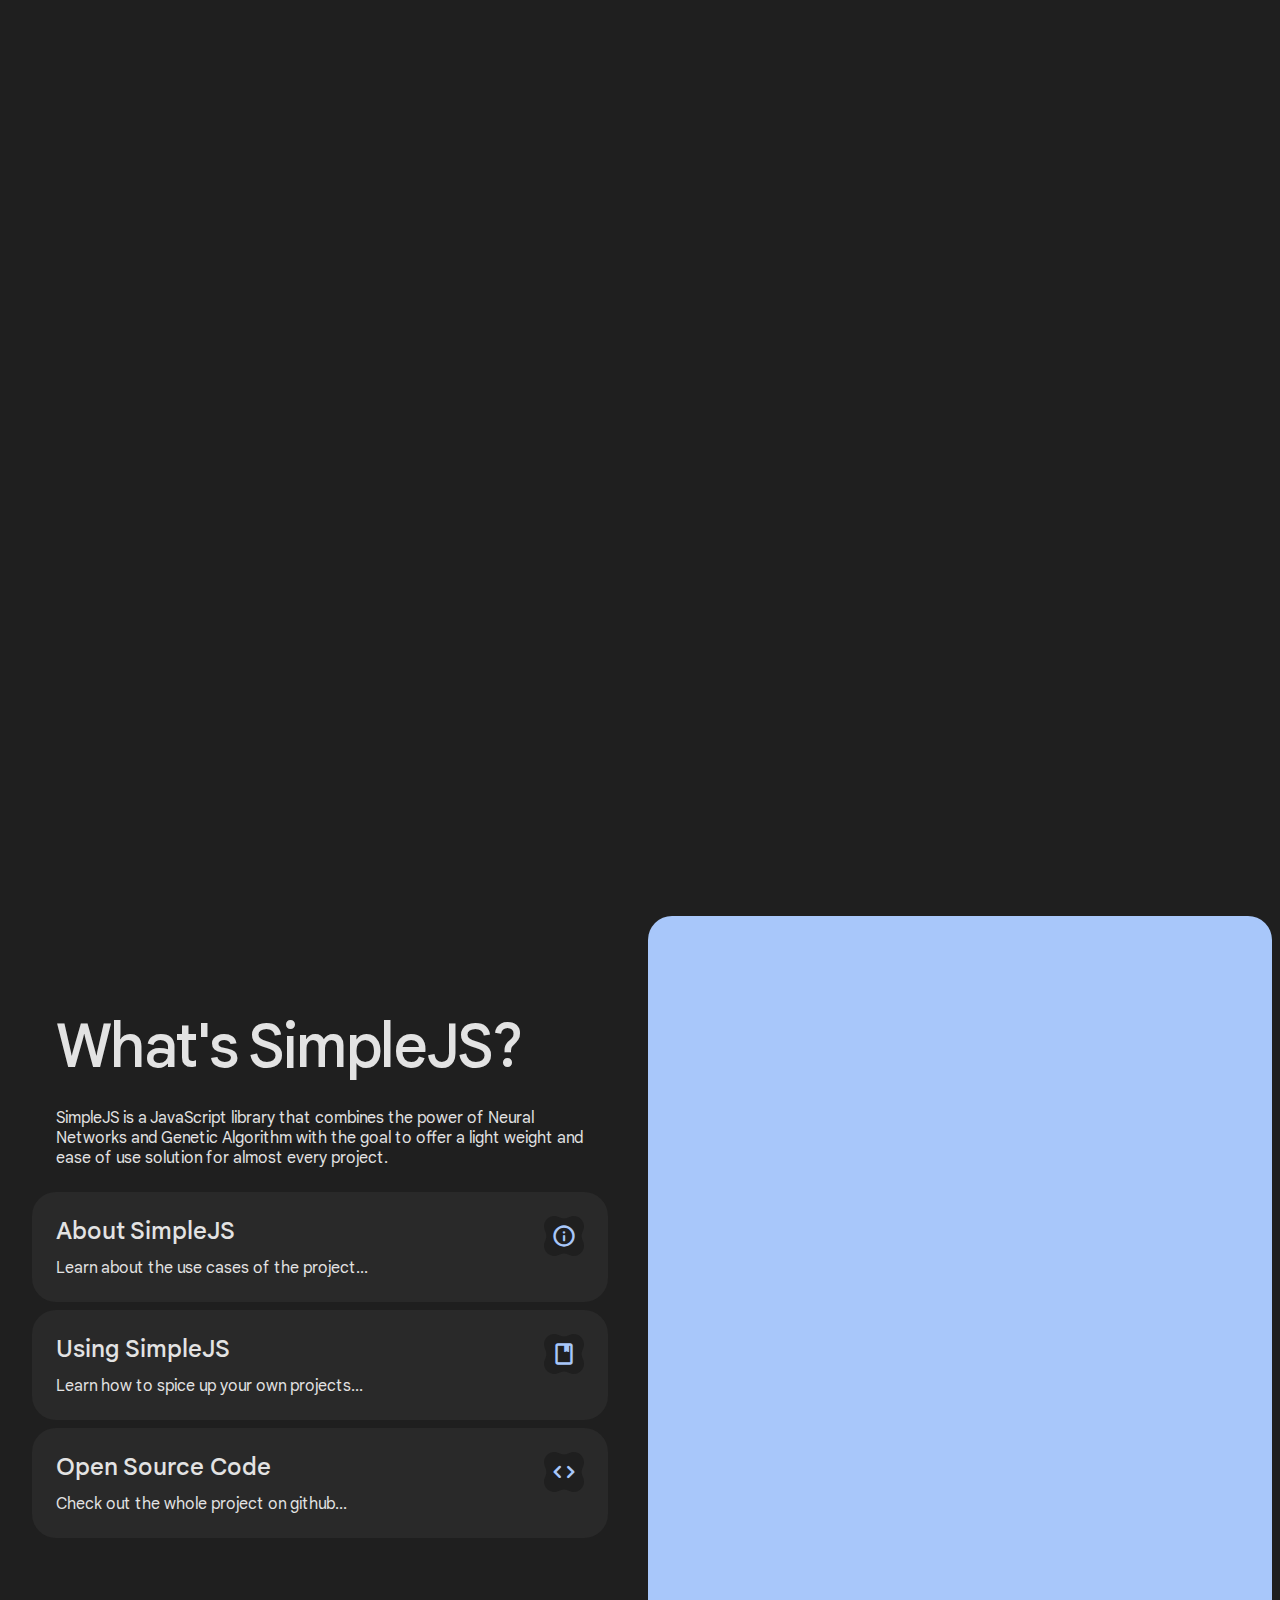
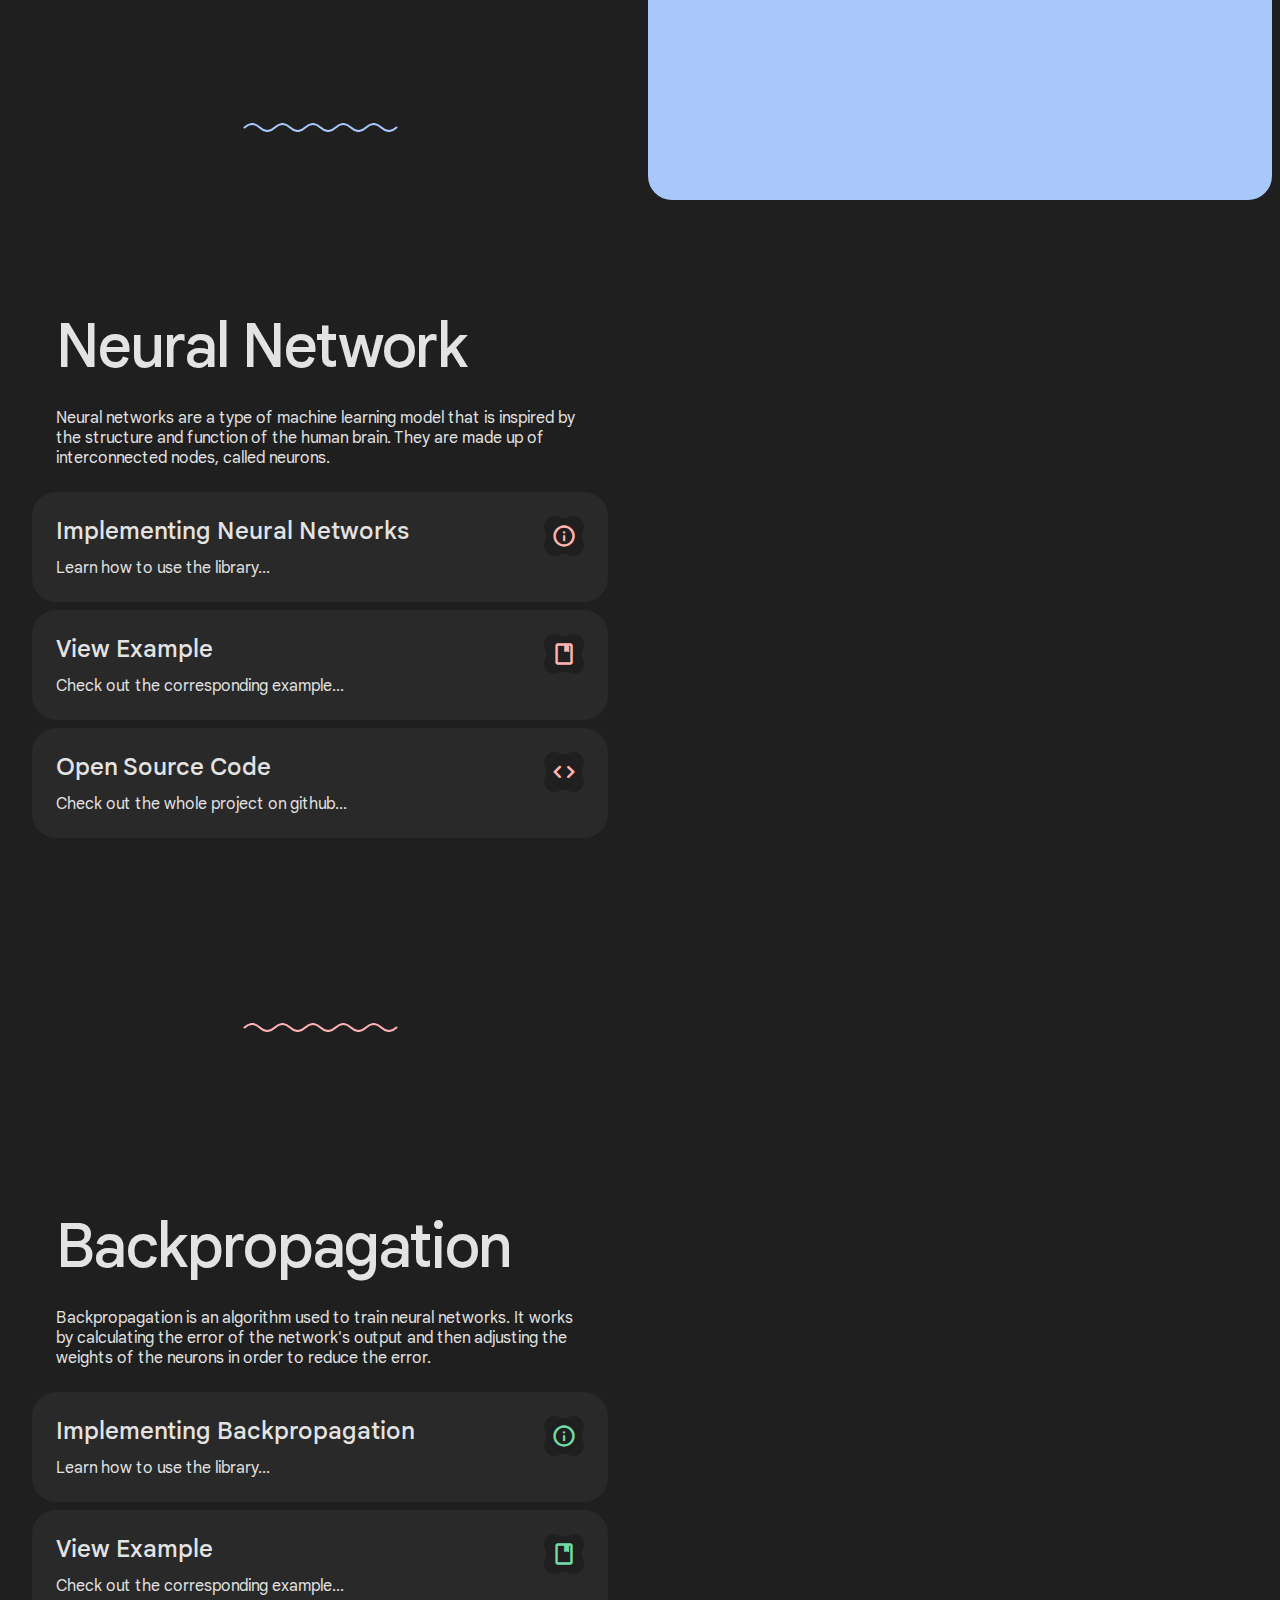
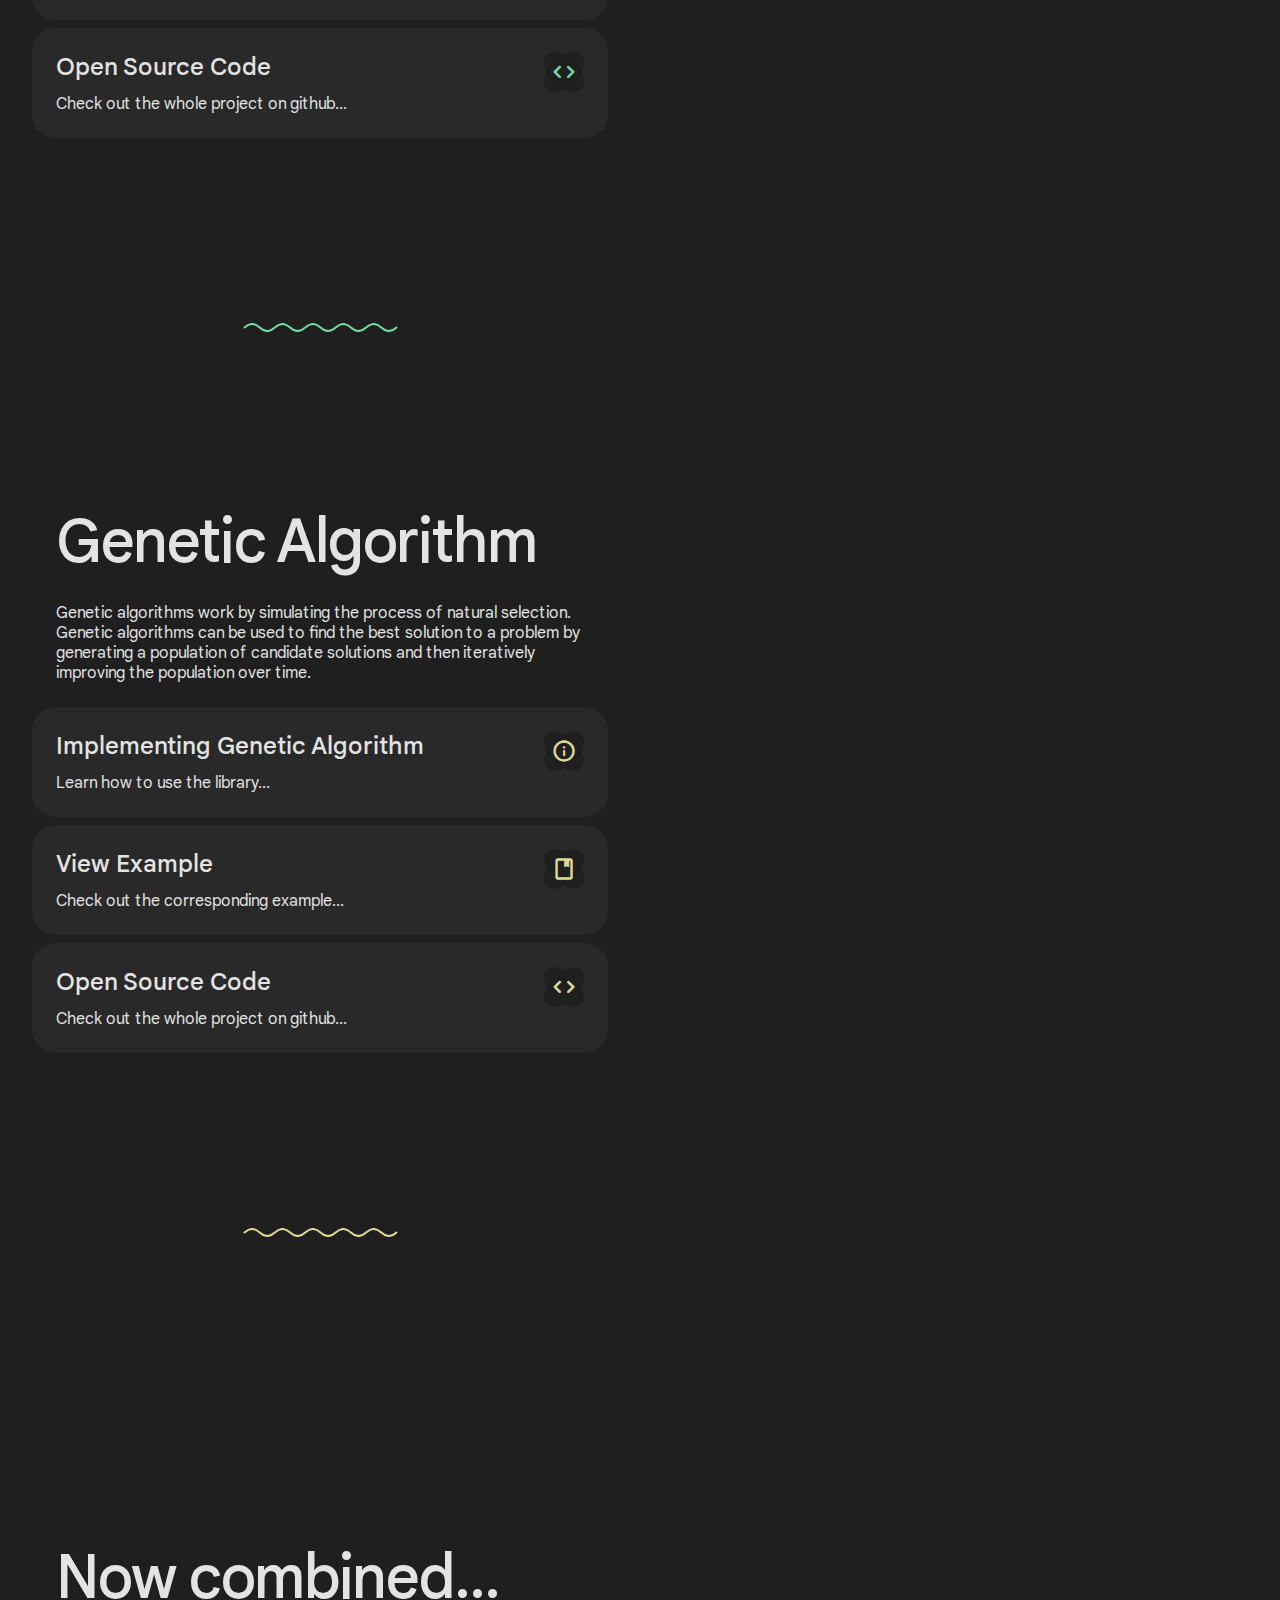
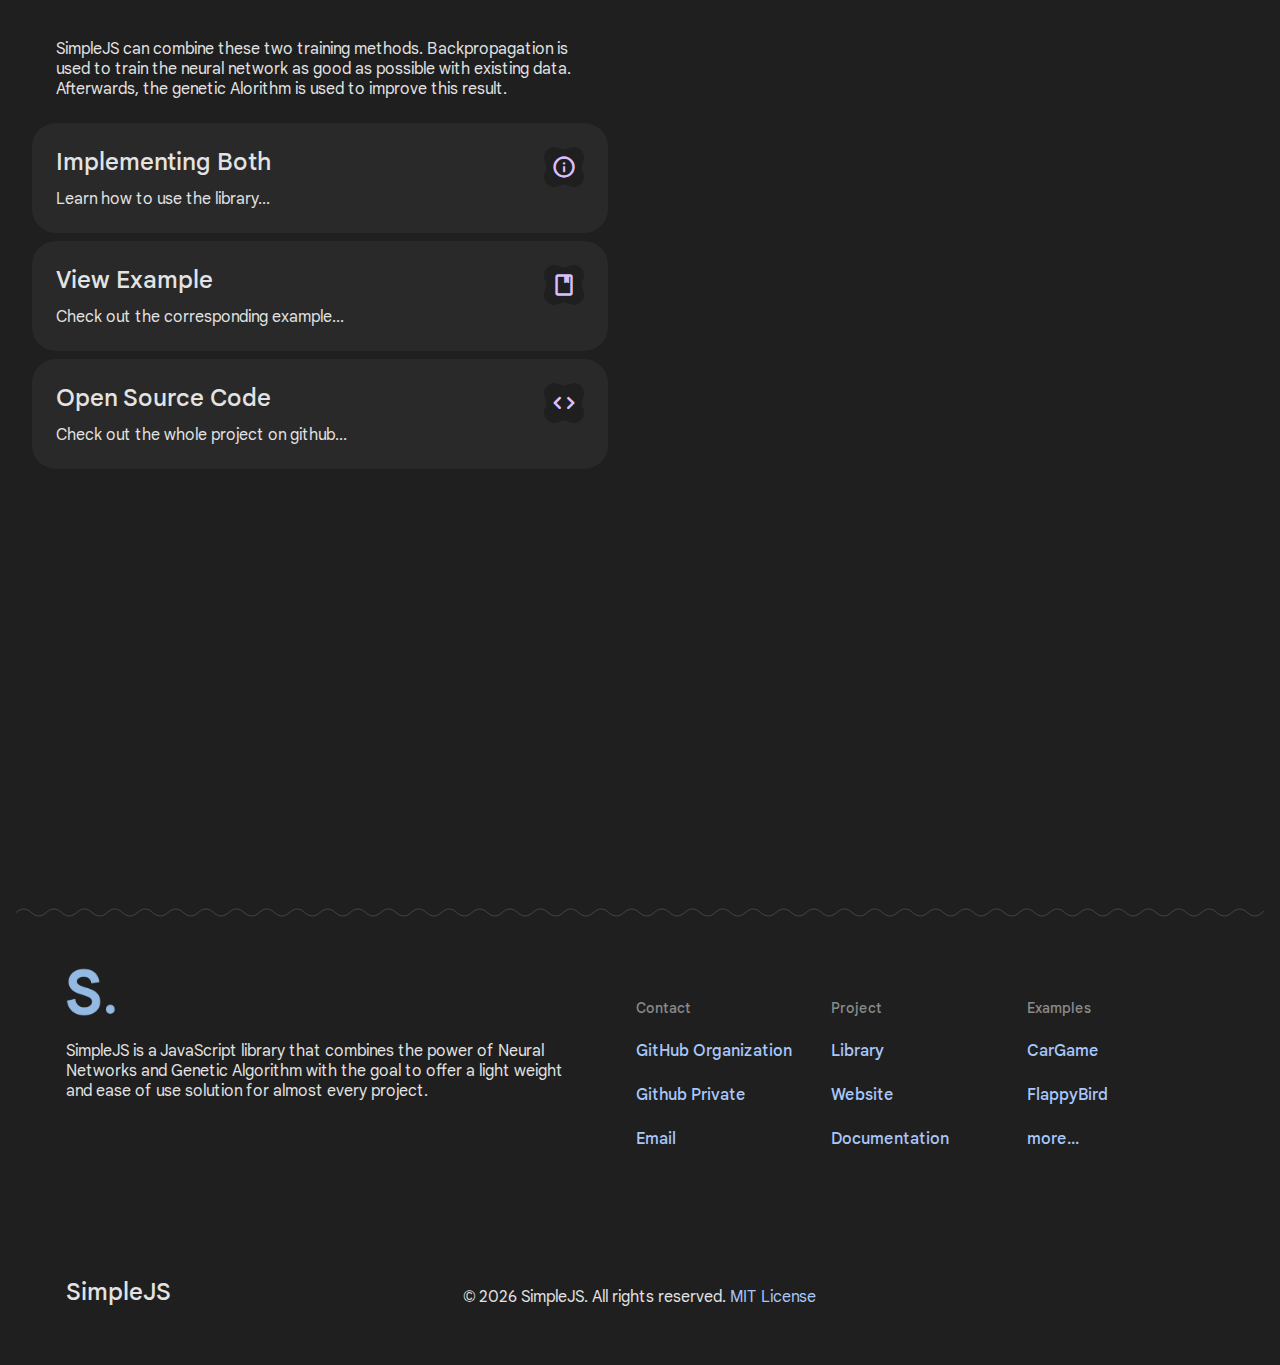
<file: index.html>
<html lang="en-US">
<head>
    <meta charset="UTF-8">
    <meta name="viewport"
          content="width=device-width, user-scalable=no, initial-scale=1.0, maximum-scale=1.0, minimum-scale=1.0">
    <meta http-equiv="X-UA-Compatible" content="ie=edge">
    <title>SimpleJS</title>
    <link rel="stylesheet" href="assets/fonts/gfonts.css" />
<!--    <link rel="stylesheet" href="https://use.typekit.net/tkk2jfz.css">-->
    <link rel="stylesheet" href="style.css">
</head>
<body>



    <div id="title">
        <div class="imageContainer">
            <img src="assets/img/2.jpg" alt="SimpleJS">
        </div>
        <div class="animationContainer">
            <svg id="loadingAnimation" xmlns="http://www.w3.org/2000/svg" xmlns:xlink="http://www.w3.org/1999/xlink"
             viewBox="-100 100 500 100" shape-rendering="geometricPrecision" text-rendering="geometricPrecision" opacity="0">
            <style>
                @font-face {
                    font-family: 'Google Sans Integrated';
                    src: url('[data-uri]') format('woff2'),
                    url('[data-uri]') format('woff');
                    font-weight: 475;
                }
                #svgText{
                    animation: svgTextAnimation 3000ms linear infinite normal forwards;
                    fill: var(--a1);
                }
                #svgText.end {
                    animation: svgTextAnimationEnd 3500ms ease normal forwards;
                }

                #svgText tspan {
                    font-size: 15px;
                }

                #svgText tspan:not(:first-child) {
                    opacity: 0;
                }
                #svgText.end tspan:not(:first-child) {
                    transform: translate(500px);
                    animation: appear 1000ms forwards;
                }

                #svgText.end tspan:nth-child(2) {animation-delay: 1200ms;}
                #svgText.end tspan:nth-child(3) {animation-delay: 1400ms;}
                #svgText.end tspan:nth-child(4) {animation-delay: 1600ms;}
                #svgText.end tspan:nth-child(5) {animation-delay: 1800ms;}
                #svgText.end tspan:nth-child(6) {animation-delay: 2100ms;}
                #svgText.end tspan:nth-child(7) {animation-delay: 2500ms;}
                #svgText.end tspan:nth-child(8) {animation-delay: 3000ms;}
                @keyframes appear {
                    from {
                        opacity: 0;
                        transform: translate(500px);
                    }
                    to {
                        opacity: 1;
                        transform: translate(0);
                    }
                }

                @keyframes svgTextAnimation {
                    0% {
                        transform: translate(122.24821px, 149.93345px)
                    }
                    10% {
                        transform: translate(122.24821px, 149.93345px);
                        /*animation-timing-function: cubic-bezier(0.42, 0, 0.58, 1)*/
                    }
                    17.5% {
                        transform: translate(87.24821px, 149.93345px);
                        /*animation-timing-function: cubic-bezier(0.42, 0, 0.58, 1)*/
                    }
                    27% {
                        transform: translate(122.24821px, 149.93345px)
                    }
                    100% {
                        transform: translate(122.24821px, 149.93345px)
                    }
                }

                @keyframes svgTextAnimationEnd{
                    0% {
                        transform: translate(122.24821px, 149.93345px) scale(1,1);
                    }
                    50% {
                        transform: translate(122.24821px, 149.93345px) scale(1,1);
                    }
                    100% {
                        transform: translate(20.24821px, 149.93345px) scale(0.95,0.95);
                    }
                }

                #svgDot {
                    animation: svgDotAnimation 3000ms linear infinite normal forwards;
                    fill: var(--a1);
                }

                #svgDot.end {
                    animation: svgDotAnimationEnd 2000ms ease-out normal forwards;
                }

                @keyframes svgDotAnimation {
                    0% {
                        offset-distance: 0;
                    }
                    10% {
                        offset-distance: 9.642318%;
                        /*animation-timing-function: cubic-bezier(0.42, 0, 0.58, 1)*/
                    }
                    17.5% {
                        offset-distance: 17.141898%;
                        /*animation-timing-function: cubic-bezier(0.42, 0, 0.58, 1)*/
                    }
                    25% {
                        offset-distance: 24.641479%
                    }
                    33% {
                        offset-distance: 34.283796%;
                        animation-timing-function: cubic-bezier(0.165, 0.84, 0.44, 1)
                    }
                    43% {
                        offset-distance: 38.569271%;
                        animation-timing-function: cubic-bezier(0.895, 0.03, 0.685, 0.22)
                    }
                    52% {
                        offset-distance: 42.854745%;
                        animation-timing-function: cubic-bezier(0.47, 0, 0.745, 0.715)
                    }
                    60% {
                        offset-distance: 67.07751%
                    }
                    68.5% {
                        offset-distance: 91.429051%;
                        animation-timing-function: cubic-bezier(0.165, 0.84, 0.44, 1)
                    }
                    84.5% {
                        offset-distance: 95.714525%;
                        animation-timing-function: cubic-bezier(0.895, 0.03, 0.685, 0.22)
                    }
                    100% {
                        offset-distance: 100%
                    }
                }

                @keyframes svgDotAnimationEnd {
                    0% {
                        offset-distance: 91.429051%;
                        animation-timing-function: cubic-bezier(.17,1.02,.46,1.01);
                    }
                    75% {
                        offset-distance: 76.5%;
                        transform: translate(-1.75%,0);
                        opacity: 1;
                    }
                    80% {
                        opacity: 0;
                        transform: translate(-1.75%,0);
                    }
                    100% {
                        offset-distance: 76.5%;
                        opacity: 0;
                    }
                }
            </style>
            <g id="svgText" transform="translate(122.24821,149.93345)">
                <text dx="0" dy="0" font-family="Google Sans Integrated" font-size="0" font-weight="700"
                      transform="scale(5,5) translate(-4.449642,5.255175)" stroke-width="0">
                    <tspan y="0" font-weight="700" stroke-width="0">S</tspan>
                    <tspan y="0" font-weight="700" stroke-width="0">i</tspan>
                    <tspan y="0" font-weight="700" stroke-width="0">m</tspan>
                    <tspan y="0" font-weight="700" stroke-width="0">p</tspan>
                    <tspan y="0" font-weight="700" stroke-width="0">l</tspan>
                    <tspan y="0" font-weight="700" stroke-width="0">e</tspan>
                    <tspan y="0" font-weight="700" stroke-width="0">J</tspan>
                    <tspan y="0" font-weight="700" stroke-width="0">S</tspan>
                </text>
            </g>
            <g id="svgDot"
               style="offset-path:path('M194.451857,172.772961L149.451857,172.772961L114.451857,172.772961L149.451857,172.772961L194.451857,172.772961L214.451857,172.772961L194.451857,172.772961C244.017318,172.77185,244.017318,105,194.451857,104.45185C144.389513,105,144.389513,172.77185,194.451857,172.77185Q214.451857,172.77185,214.451857,172.77185Q194.451857,172.77185,194.451857,172.77185');offset-rotate:0deg">
                <ellipse rx="8.42345" ry="8.423464" transform="scale(0.593581,0.59358) translate(0.92345,0.923464)"
                         stroke-width="0"/>
            </g>
        </svg>
        </div>
        <div id="titleText">
            <h3>Lightweight Brilliance, Infinite Possibilities</h3>
        </div>
        <div id="titleButtons">
            <button id="titleButton1" class="mainButton" onclick="window.scrollTo(0,document.querySelector('#title').getBoundingClientRect().height + 16);updateContent();">Get Started</button>
        </div>


    </div>
    <div class="content">
        <div class="left">
            <div class="left-e">
                <div class="left-content">
                <h2>What's SimpleJS?</h2>
                <p>SimpleJS is a JavaScript library that combines the power of Neural Networks and Genetic Algorithm with the goal to offer a light weight and ease of use solution for almost every project.</p>
                <div class="btn-card-set">
                    <div class="btn-card" onclick="loadProjectURL('SimpleJS-lib/wiki')">
                        <div class="content-container">
                            <h4>About SimpleJS</h4>
                            <p>Learn about the use cases of the project...</p>
                        </div>
                        <div class="badge">
                            <svg width="100%" height="100%" viewBox="0 0 40 40" fill="none" xmlns="http://www.w3.org/2000/svg" class="mask"><path d="M.887 14.467C-2.845 5.875 5.875-2.845 14.467.887l1.42.617a10.323 10.323 0 0 0 8.225 0l1.42-.617c8.593-3.732 17.313 4.988 13.581 13.58l-.617 1.42a10.323 10.323 0 0 0 0 8.225l.617 1.42c3.732 8.593-4.989 17.313-13.58 13.581l-1.42-.617a10.323 10.323 0 0 0-8.225 0l-1.42.617C5.874 42.845-2.846 34.125.886 25.533l.617-1.42a10.323 10.323 0 0 0 0-8.225l-.617-1.42Z"></path></svg>
                            <span class="material-symbols-rounded">info</span>
                        </div>
                    </div>
                    <div class="btn-card" onclick="loadProjectURL('SimpleJS-lib/wiki/2.-Usage')">
                        <div class="content-container">
                            <h4>Using SimpleJS</h4>
                            <p>Learn how to spice up your own projects...</p>
                        </div>
                        <div class="badge">
                            <svg width="100%" height="100%" viewBox="0 0 40 40" fill="none" xmlns="http://www.w3.org/2000/svg" class="mask"><path d="M.887 14.467C-2.845 5.875 5.875-2.845 14.467.887l1.42.617a10.323 10.323 0 0 0 8.225 0l1.42-.617c8.593-3.732 17.313 4.988 13.581 13.58l-.617 1.42a10.323 10.323 0 0 0 0 8.225l.617 1.42c3.732 8.593-4.989 17.313-13.58 13.581l-1.42-.617a10.323 10.323 0 0 0-8.225 0l-1.42.617C5.874 42.845-2.846 34.125.886 25.533l.617-1.42a10.323 10.323 0 0 0 0-8.225l-.617-1.42Z"></path></svg>
                            <span class="material-symbols-rounded">book</span>
                        </div>
                    </div>
                    <div class="btn-card" onclick="loadProjectURL('')">
                        <div class="content-container">
                            <h4>Open Source Code</h4>
                            <p>Check out the whole project on github...</p>
                        </div>
                        <div class="badge">
                            <svg width="100%" height="100%" viewBox="0 0 40 40" fill="none" xmlns="http://www.w3.org/2000/svg" class="mask"><path d="M.887 14.467C-2.845 5.875 5.875-2.845 14.467.887l1.42.617a10.323 10.323 0 0 0 8.225 0l1.42-.617c8.593-3.732 17.313 4.988 13.581 13.58l-.617 1.42a10.323 10.323 0 0 0 0 8.225l.617 1.42c3.732 8.593-4.989 17.313-13.58 13.581l-1.42-.617a10.323 10.323 0 0 0-8.225 0l-1.42.617C5.874 42.845-2.846 34.125.886 25.533l.617-1.42a10.323 10.323 0 0 0 0-8.225l-.617-1.42Z"></path></svg>
                            <span class="material-symbols-rounded">code</span>
                        </div>
                    </div>
                </div>
            </div>
                <svg class="e-separator" width="155" height="9" fill="none" xmlns="http://www.w3.org/2000/svg" ><path d="M1.5 4.5c5.067-4.667 10.133-4.667 15.2 0s10.133 4.667 15.2 0 10.133-4.667 15.2 0 10.133 4.667 15.2 0 10.133-4.667 15.2 0 10.133 4.667 15.2 0 10.133-4.667 15.2 0 10.133 4.667 15.2 0 10.133-4.667 15.2 0 10.133 4.667 15.2 0" stroke-width="2" stroke-linecap="round"></path></svg>
            </div>
            <div class="left-e">
                <div class="left-content">
                    <h2>Neural Network</h2>
                    <p>Neural networks are a type of machine learning model that is inspired by the structure and function of the human brain. They are made up of interconnected nodes, called neurons.</p>
                    <div class="btn-card-set">
                        <div class="btn-card" onclick="loadProjectURL('SimpleJS-lib/wiki/2.-Usage#neural-network--backpropagation')">
                            <div class="content-container">
                                <h4>Implementing Neural Networks</h4>
                                <p>Learn how to use the library...</p>
                            </div>
                            <div class="badge">
                                <svg width="100%" height="100%" viewBox="0 0 40 40" fill="none" xmlns="http://www.w3.org/2000/svg" class="mask"><path d="M.887 14.467C-2.845 5.875 5.875-2.845 14.467.887l1.42.617a10.323 10.323 0 0 0 8.225 0l1.42-.617c8.593-3.732 17.313 4.988 13.581 13.58l-.617 1.42a10.323 10.323 0 0 0 0 8.225l.617 1.42c3.732 8.593-4.989 17.313-13.58 13.581l-1.42-.617a10.323 10.323 0 0 0-8.225 0l-1.42.617C5.874 42.845-2.846 34.125.886 25.533l.617-1.42a10.323 10.323 0 0 0 0-8.225l-.617-1.42Z"></path></svg>
                                <span class="material-symbols-rounded">info</span>
                            </div>
                        </div>
                        <div class="btn-card" onclick="loadProjectURL('SimpleJS-NNVisualization')">
                            <div class="content-container">
                                <h4>View Example</h4>
                                <p>Check out the corresponding example...</p>
                            </div>
                            <div class="badge">
                                <svg width="100%" height="100%" viewBox="0 0 40 40" fill="none" xmlns="http://www.w3.org/2000/svg" class="mask"><path d="M.887 14.467C-2.845 5.875 5.875-2.845 14.467.887l1.42.617a10.323 10.323 0 0 0 8.225 0l1.42-.617c8.593-3.732 17.313 4.988 13.581 13.58l-.617 1.42a10.323 10.323 0 0 0 0 8.225l.617 1.42c3.732 8.593-4.989 17.313-13.58 13.581l-1.42-.617a10.323 10.323 0 0 0-8.225 0l-1.42.617C5.874 42.845-2.846 34.125.886 25.533l.617-1.42a10.323 10.323 0 0 0 0-8.225l-.617-1.42Z"></path></svg>
                                <span class="material-symbols-rounded">book</span>
                            </div>
                        </div>
                        <div class="btn-card" onclick="loadProjectURL('')">
                            <div class="content-container">
                                <h4>Open Source Code</h4>
                                <p>Check out the whole project on github...</p>
                            </div>
                            <div class="badge">
                                <svg width="100%" height="100%" viewBox="0 0 40 40" fill="none" xmlns="http://www.w3.org/2000/svg" class="mask"><path d="M.887 14.467C-2.845 5.875 5.875-2.845 14.467.887l1.42.617a10.323 10.323 0 0 0 8.225 0l1.42-.617c8.593-3.732 17.313 4.988 13.581 13.58l-.617 1.42a10.323 10.323 0 0 0 0 8.225l.617 1.42c3.732 8.593-4.989 17.313-13.58 13.581l-1.42-.617a10.323 10.323 0 0 0-8.225 0l-1.42.617C5.874 42.845-2.846 34.125.886 25.533l.617-1.42a10.323 10.323 0 0 0 0-8.225l-.617-1.42Z"></path></svg>
                                <span class="material-symbols-rounded">code</span>
                            </div>
                        </div>
                    </div>
                </div>
                <svg class="e-separator" width="155" height="9" fill="none" xmlns="http://www.w3.org/2000/svg" ><path d="M1.5 4.5c5.067-4.667 10.133-4.667 15.2 0s10.133 4.667 15.2 0 10.133-4.667 15.2 0 10.133 4.667 15.2 0 10.133-4.667 15.2 0 10.133 4.667 15.2 0 10.133-4.667 15.2 0 10.133 4.667 15.2 0 10.133-4.667 15.2 0 10.133 4.667 15.2 0" stroke-width="2" stroke-linecap="round"></path></svg>
            </div>
            <div class="left-e">
                <div class="left-content">
                    <h2>Backpropagation</h2>
                    <p>Backpropagation is an algorithm used to train neural networks. It works by calculating the error of the network's output and then adjusting the weights of the neurons in order to reduce the error.</p>
                    <div class="btn-card-set">
                        <div class="btn-card" onclick="loadProjectURL('SimpleJS-lib/wiki/2.-Usage#neural-network--backpropagation')">
                            <div class="content-container">
                                <h4>Implementing Backpropagation</h4>
                                <p>Learn how to use the library...</p>
                            </div>
                            <div class="badge">
                                <svg width="100%" height="100%" viewBox="0 0 40 40" fill="none" xmlns="http://www.w3.org/2000/svg" class="mask"><path d="M.887 14.467C-2.845 5.875 5.875-2.845 14.467.887l1.42.617a10.323 10.323 0 0 0 8.225 0l1.42-.617c8.593-3.732 17.313 4.988 13.581 13.58l-.617 1.42a10.323 10.323 0 0 0 0 8.225l.617 1.42c3.732 8.593-4.989 17.313-13.58 13.581l-1.42-.617a10.323 10.323 0 0 0-8.225 0l-1.42.617C5.874 42.845-2.846 34.125.886 25.533l.617-1.42a10.323 10.323 0 0 0 0-8.225l-.617-1.42Z"></path></svg>
                                <span class="material-symbols-rounded">info</span>
                            </div>
                        </div>
                        <div class="btn-card" onclick="loadProjectURL('SimpleJS-BPExample')">
                            <div class="content-container">
                                <h4>View Example</h4>
                                <p>Check out the corresponding example...</p>
                            </div>
                            <div class="badge">
                                <svg width="100%" height="100%" viewBox="0 0 40 40" fill="none" xmlns="http://www.w3.org/2000/svg" class="mask"><path d="M.887 14.467C-2.845 5.875 5.875-2.845 14.467.887l1.42.617a10.323 10.323 0 0 0 8.225 0l1.42-.617c8.593-3.732 17.313 4.988 13.581 13.58l-.617 1.42a10.323 10.323 0 0 0 0 8.225l.617 1.42c3.732 8.593-4.989 17.313-13.58 13.581l-1.42-.617a10.323 10.323 0 0 0-8.225 0l-1.42.617C5.874 42.845-2.846 34.125.886 25.533l.617-1.42a10.323 10.323 0 0 0 0-8.225l-.617-1.42Z"></path></svg>
                                <span class="material-symbols-rounded">book</span>
                            </div>
                        </div>
                        <div class="btn-card" onclick="loadProjectURL('')">
                            <div class="content-container">
                                <h4>Open Source Code</h4>
                                <p>Check out the whole project on github...</p>
                            </div>
                            <div class="badge">
                                <svg width="100%" height="100%" viewBox="0 0 40 40" fill="none" xmlns="http://www.w3.org/2000/svg" class="mask"><path d="M.887 14.467C-2.845 5.875 5.875-2.845 14.467.887l1.42.617a10.323 10.323 0 0 0 8.225 0l1.42-.617c8.593-3.732 17.313 4.988 13.581 13.58l-.617 1.42a10.323 10.323 0 0 0 0 8.225l.617 1.42c3.732 8.593-4.989 17.313-13.58 13.581l-1.42-.617a10.323 10.323 0 0 0-8.225 0l-1.42.617C5.874 42.845-2.846 34.125.886 25.533l.617-1.42a10.323 10.323 0 0 0 0-8.225l-.617-1.42Z"></path></svg>
                                <span class="material-symbols-rounded">code</span>
                            </div>
                        </div>
                    </div>
                </div>
                <svg class="e-separator" width="155" height="9" fill="none" xmlns="http://www.w3.org/2000/svg" ><path d="M1.5 4.5c5.067-4.667 10.133-4.667 15.2 0s10.133 4.667 15.2 0 10.133-4.667 15.2 0 10.133 4.667 15.2 0 10.133-4.667 15.2 0 10.133 4.667 15.2 0 10.133-4.667 15.2 0 10.133 4.667 15.2 0 10.133-4.667 15.2 0 10.133 4.667 15.2 0" stroke-width="2" stroke-linecap="round"></path></svg>
            </div>
            <div class="left-e">
                <div class="left-content">
                    <h2>Genetic Algorithm</h2>
                    <p>Genetic algorithms work by simulating the process of natural selection. Genetic algorithms can be used to find the best solution to a problem by generating a population of candidate solutions and then iteratively improving the population over time.</p>
                    <div class="btn-card-set">
                        <div class="btn-card" onclick="loadProjectURL('SimpleJS-lib/wiki/2.-Usage#genetic-algorithm')">
                            <div class="content-container">
                                <h4>Implementing Genetic Algorithm</h4>
                                <p>Learn how to use the library...</p>
                            </div>
                            <div class="badge">
                                <svg width="100%" height="100%" viewBox="0 0 40 40" fill="none" xmlns="http://www.w3.org/2000/svg" class="mask"><path d="M.887 14.467C-2.845 5.875 5.875-2.845 14.467.887l1.42.617a10.323 10.323 0 0 0 8.225 0l1.42-.617c8.593-3.732 17.313 4.988 13.581 13.58l-.617 1.42a10.323 10.323 0 0 0 0 8.225l.617 1.42c3.732 8.593-4.989 17.313-13.58 13.581l-1.42-.617a10.323 10.323 0 0 0-8.225 0l-1.42.617C5.874 42.845-2.846 34.125.886 25.533l.617-1.42a10.323 10.323 0 0 0 0-8.225l-.617-1.42Z"></path></svg>
                                <span class="material-symbols-rounded">info</span>
                            </div>
                        </div>
                        <div class="btn-card" onclick="loadProjectURL('SimpleJS-FlappyBird')">
                            <div class="content-container">
                                <h4>View Example</h4>
                                <p>Check out the corresponding example...</p>
                            </div>
                            <div class="badge">
                                <svg width="100%" height="100%" viewBox="0 0 40 40" fill="none" xmlns="http://www.w3.org/2000/svg" class="mask"><path d="M.887 14.467C-2.845 5.875 5.875-2.845 14.467.887l1.42.617a10.323 10.323 0 0 0 8.225 0l1.42-.617c8.593-3.732 17.313 4.988 13.581 13.58l-.617 1.42a10.323 10.323 0 0 0 0 8.225l.617 1.42c3.732 8.593-4.989 17.313-13.58 13.581l-1.42-.617a10.323 10.323 0 0 0-8.225 0l-1.42.617C5.874 42.845-2.846 34.125.886 25.533l.617-1.42a10.323 10.323 0 0 0 0-8.225l-.617-1.42Z"></path></svg>
                                <span class="material-symbols-rounded">book</span>
                            </div>
                        </div>
                        <div class="btn-card" onclick="loadProjectURL('')">
                            <div class="content-container">
                                <h4>Open Source Code</h4>
                                <p>Check out the whole project on github...</p>
                            </div>
                            <div class="badge">
                                <svg width="100%" height="100%" viewBox="0 0 40 40" fill="none" xmlns="http://www.w3.org/2000/svg" class="mask"><path d="M.887 14.467C-2.845 5.875 5.875-2.845 14.467.887l1.42.617a10.323 10.323 0 0 0 8.225 0l1.42-.617c8.593-3.732 17.313 4.988 13.581 13.58l-.617 1.42a10.323 10.323 0 0 0 0 8.225l.617 1.42c3.732 8.593-4.989 17.313-13.58 13.581l-1.42-.617a10.323 10.323 0 0 0-8.225 0l-1.42.617C5.874 42.845-2.846 34.125.886 25.533l.617-1.42a10.323 10.323 0 0 0 0-8.225l-.617-1.42Z"></path></svg>
                                <span class="material-symbols-rounded">code</span>
                            </div>
                        </div>
                    </div>
                </div>
                <svg class="e-separator" width="155" height="9" fill="none" xmlns="http://www.w3.org/2000/svg" ><path d="M1.5 4.5c5.067-4.667 10.133-4.667 15.2 0s10.133 4.667 15.2 0 10.133-4.667 15.2 0 10.133 4.667 15.2 0 10.133-4.667 15.2 0 10.133 4.667 15.2 0 10.133-4.667 15.2 0 10.133 4.667 15.2 0 10.133-4.667 15.2 0 10.133 4.667 15.2 0" stroke-width="2" stroke-linecap="round"></path></svg>
            </div>
            <div class="left-e">
                <div class="left-content">
                    <h2>Now combined...</h2>
                    <p>SimpleJS can combine these two training methods. Backpropagation is used to train the neural network as good as possible with existing data. Afterwards, the genetic Alorithm is used to improve this result.</p>
                    <div class="btn-card-set">
                        <div class="btn-card" onclick="loadProjectURL('SimpleJS-lib/wiki/2.-Usage')">
                            <div class="content-container">
                                <h4>Implementing Both</h4>
                                <p>Learn how to use the library...</p>
                            </div>
                            <div class="badge">
                                <svg width="100%" height="100%" viewBox="0 0 40 40" fill="none" xmlns="http://www.w3.org/2000/svg" class="mask"><path d="M.887 14.467C-2.845 5.875 5.875-2.845 14.467.887l1.42.617a10.323 10.323 0 0 0 8.225 0l1.42-.617c8.593-3.732 17.313 4.988 13.581 13.58l-.617 1.42a10.323 10.323 0 0 0 0 8.225l.617 1.42c3.732 8.593-4.989 17.313-13.58 13.581l-1.42-.617a10.323 10.323 0 0 0-8.225 0l-1.42.617C5.874 42.845-2.846 34.125.886 25.533l.617-1.42a10.323 10.323 0 0 0 0-8.225l-.617-1.42Z"></path></svg>
                                <span class="material-symbols-rounded">info</span>
                            </div>
                        </div>
                        <div class="btn-card" onclick="loadProjectURL('SimpleJS-CarGame')">
                            <div class="content-container">
                                <h4>View Example</h4>
                                <p>Check out the corresponding example...</p>
                            </div>
                            <div class="badge">
                                <svg width="100%" height="100%" viewBox="0 0 40 40" fill="none" xmlns="http://www.w3.org/2000/svg" class="mask"><path d="M.887 14.467C-2.845 5.875 5.875-2.845 14.467.887l1.42.617a10.323 10.323 0 0 0 8.225 0l1.42-.617c8.593-3.732 17.313 4.988 13.581 13.58l-.617 1.42a10.323 10.323 0 0 0 0 8.225l.617 1.42c3.732 8.593-4.989 17.313-13.58 13.581l-1.42-.617a10.323 10.323 0 0 0-8.225 0l-1.42.617C5.874 42.845-2.846 34.125.886 25.533l.617-1.42a10.323 10.323 0 0 0 0-8.225l-.617-1.42Z"></path></svg>
                                <span class="material-symbols-rounded">book</span>
                            </div>
                        </div>
                        <div class="btn-card" onclick="loadProjectURL('')">
                            <div class="content-container">
                                <h4>Open Source Code</h4>
                                <p>Check out the whole project on github...</p>
                            </div>
                            <div class="badge">
                                <svg width="100%" height="100%" viewBox="0 0 40 40" fill="none" xmlns="http://www.w3.org/2000/svg" class="mask"><path d="M.887 14.467C-2.845 5.875 5.875-2.845 14.467.887l1.42.617a10.323 10.323 0 0 0 8.225 0l1.42-.617c8.593-3.732 17.313 4.988 13.581 13.58l-.617 1.42a10.323 10.323 0 0 0 0 8.225l.617 1.42c3.732 8.593-4.989 17.313-13.58 13.581l-1.42-.617a10.323 10.323 0 0 0-8.225 0l-1.42.617C5.874 42.845-2.846 34.125.886 25.533l.617-1.42a10.323 10.323 0 0 0 0-8.225l-.617-1.42Z"></path></svg>
                                <span class="material-symbols-rounded">code</span>
                            </div>
                        </div>
                    </div>
                </div>
                <!--<svg width="155" height="9" fill="none" xmlns="http://www.w3.org/2000/svg" ><path d="M1.5 4.5c5.067-4.667 10.133-4.667 15.2 0s10.133 4.667 15.2 0 10.133-4.667 15.2 0 10.133 4.667 15.2 0 10.133-4.667 15.2 0 10.133 4.667 15.2 0 10.133-4.667 15.2 0 10.133 4.667 15.2 0 10.133-4.667 15.2 0 10.133 4.667 15.2 0" stroke-width="2" stroke-linecap="round"></path></svg>
            -->
            </div>
        </div>
        <div class="right">
            <div class="e1 active">
                <iframe class="no-reload" src="https://simplejs-ai.github.io/SimpleJS-LogoNodes/" data-src="https://simplejs-ai.github.io/SimpleJS-LogoNodes/" title="Logo Nodes" frameBorder="0" scrolling="no">
                </iframe>
            </div>
            <div class="e2">
                <iframe src="https://simplejs-ai.github.io/SimpleJS-NNVisualization/" data-src="https://simplejs-ai.github.io/SimpleJS-NNVisualization/"
                        title="Neural Network Visualization" frameBorder="0" scrolling="no">
                </iframe>
            </div>
            <div class="e3">
                <iframe src="https://simplejs-ai.github.io/SimpleJS-BPExample/" data-src="https://simplejs-ai.github.io/SimpleJS-BPExample/" title="Backpropagation Example" frameBorder="0" scrolling="no">
                </iframe>
            </div>
            <div class="e4">
                <iframe src="https://simplejs-ai.github.io/SimpleJS-FlappyBird/" data-src="https://simplejs-ai.github.io/SimpleJS-FlappyBird/" title="Flappy Bird Example" frameBorder="0" scrolling="no">
                </iframe>
            </div>
            <div class="e5">
                <iframe src="https://simplejs-ai.github.io/SimpleJS-CarGame/" data-src="https://simplejs-ai.github.io/SimpleJS-CarGame/" title="Car Game Example" frameBorder="0" scrolling="no">
                </iframe>
                <!--<div class="infoButton active">
                    <span class="material-symbols-rounded">info_i</span>
                </div>-->
            </div>
        </div>
    </div>
    <footer>
        <div class="separator"></div>
        <div class="footer-content">
            <div class="logo">
                <img src="assets/img/logo.png" alt="SimpleJS" width="50px" height="50px">
            </div>
            <div class="column-title">Contact</div>
            <div class="column-title">Project</div>
            <div class="column-title">Examples</div>
            <div class="text">
                <p>SimpleJS is a JavaScript library that combines the power of Neural Networks and Genetic Algorithm with the goal to offer a light weight and ease of use solution for almost every project.</p>
            </div>
            <div class="link-holder">
                <a target="_blank" href="https://github.com/SimpleJS-AI">GitHub Organization</a>
                <a target="_blank" href="https://github.com/flug8">Github Private</a>
                <a target="_blank" href="">Email</a>
            </div>
            <div class="link-holder">
                <a target="_blank" href="https://github.com/SimpleJS-AI/SimpleJS-lib">Library</a>
                <a target="_blank" href="https://github.com/SimpleJS-AI/SimpleJS">Website</a>
                <a target="_blank" href="https://github.com/SimpleJS-AI/SimpleJS-lib/wiki">Documentation</a>
            </div>
            <div class="link-holder">
                <a target="_blank" href="https://github.com/SimpleJS-AI/SimpleJS-CarGame">CarGame</a>
                <a target="_blank" href="https://github.com/SimpleJS-AI/SimpleJS-FlappyBird">FlappyBird</a>
                <a target="_blank" href="https://github.com/SimpleJS-AI">more...</a>
            </div>

            <div class="bottom">
                <h4>SimpleJS</h4>
                <p><span style="font-family: sans-serif">&copy</span> <script>document.write(new Date().getFullYear());</script> SimpleJS. All rights reserved. <a target="_blank" href="https://github.com/SimpleJS-AI/SimpleJS-lib/blob/master/LICENSE" target="_blank" rel="noopener noreferrer">MIT License</a></p>
            </div>
        </div>
    </footer>
    <!--<div id="content1">
        <iframe id="iFrameGame" src="https://flug8.github.io/SimpleJS-CarGame/" width="100%" height="100%"></iframe>
    </div>-->
    <script src="https://SimpleJS-AI.github.io/SimpleJS-lib/lib/simple.js"></script>
    <script src="script.js"></script>
</body>
</html>
</file>
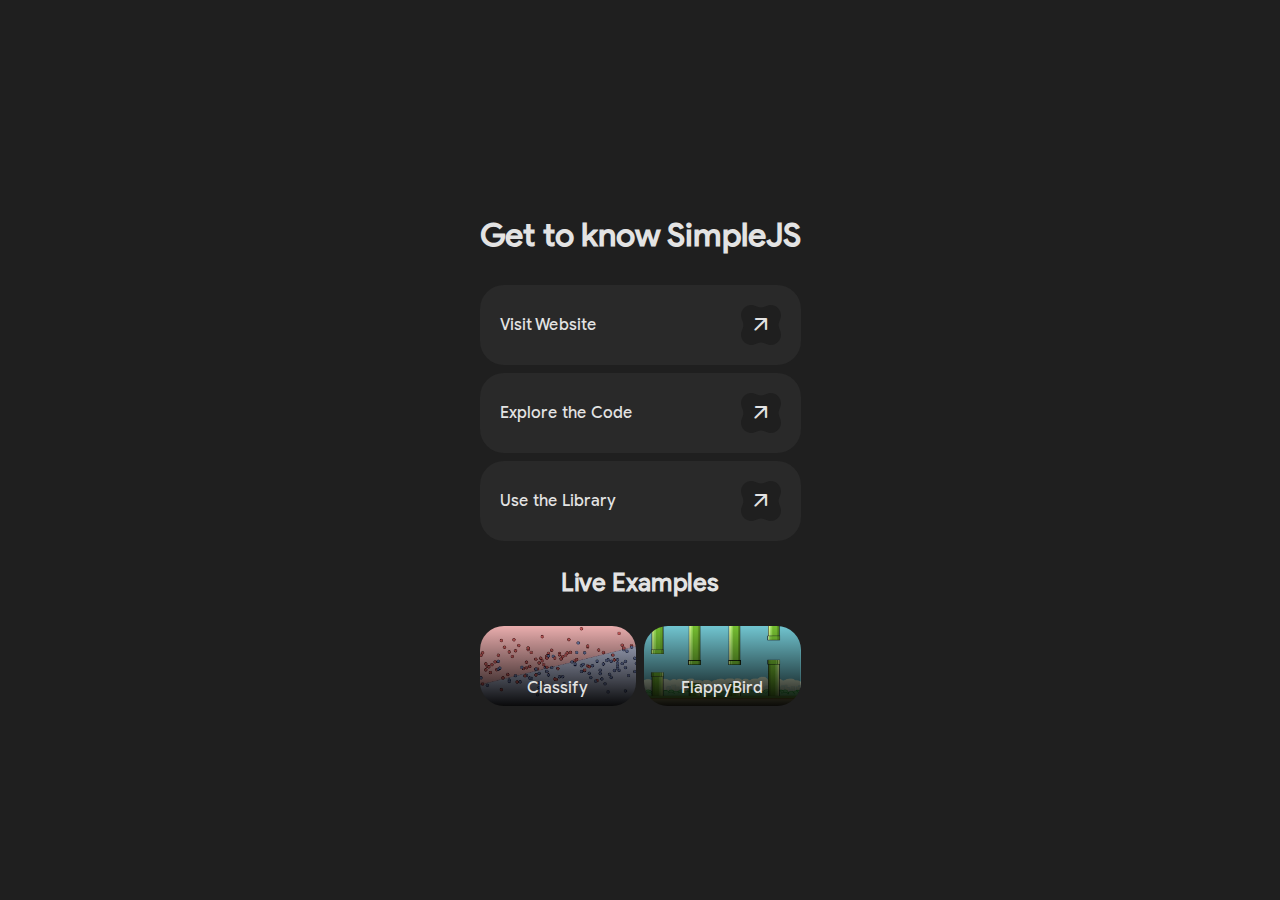
<file: qr/index.html>
<!DOCTYPE html>
<html lang="en">
<head>
    <meta charset="UTF-8">
    <meta name="viewport"
          content="width=device-width, user-scalable=no, initial-scale=1.0, maximum-scale=1.0, minimum-scale=1.0">
    <title>Title</title>
    <link rel="stylesheet" href="style.css">
    <link rel="stylesheet" href="../assets/fonts/gfonts.css" />
    <script src="script.js"></script>
</head>
<body>
<div id="content">
    <h1>Get to know SimpleJS</h1>
    <button id="website" onclick="run(3)">
        <span>Visit Website</span>
        <div class="badge">
            <svg viewBox="0 0 40 40" fill="none" xmlns="http://www.w3.org/2000/svg" class="mask"><path d="M.887 14.467C-2.845 5.875 5.875-2.845 14.467.887l1.42.617a10.323 10.323 0 0 0 8.225 0l1.42-.617c8.593-3.732 17.313 4.988 13.581 13.58l-.617 1.42a10.323 10.323 0 0 0 0 8.225l.617 1.42c3.732 8.593-4.989 17.313-13.58 13.581l-1.42-.617a10.323 10.323 0 0 0-8.225 0l-1.42.617C5.874 42.845-2.846 34.125.886 25.533l.617-1.42a10.323 10.323 0 0 0 0-8.225l-.617-1.42Z"></path></svg>
            <span class="material-symbols-rounded">arrow_outward</span>
        </div>
    </button>
    <button id="github" onclick="run(1)">
        <span>Explore the Code</span>
        <div class="badge">
            <svg viewBox="0 0 40 40" fill="none" xmlns="http://www.w3.org/2000/svg" class="mask"><path d="M.887 14.467C-2.845 5.875 5.875-2.845 14.467.887l1.42.617a10.323 10.323 0 0 0 8.225 0l1.42-.617c8.593-3.732 17.313 4.988 13.581 13.58l-.617 1.42a10.323 10.323 0 0 0 0 8.225l.617 1.42c3.732 8.593-4.989 17.313-13.58 13.581l-1.42-.617a10.323 10.323 0 0 0-8.225 0l-1.42.617C5.874 42.845-2.846 34.125.886 25.533l.617-1.42a10.323 10.323 0 0 0 0-8.225l-.617-1.42Z"></path></svg>
            <span class="material-symbols-rounded">arrow_outward</span>
        </div>
    </button>
    <button id="library" onclick="run(2)">
        <span>Use the Library</span>
        <div class="badge">
            <svg viewBox="0 0 40 40" fill="none" xmlns="http://www.w3.org/2000/svg" class="mask"><path d="M.887 14.467C-2.845 5.875 5.875-2.845 14.467.887l1.42.617a10.323 10.323 0 0 0 8.225 0l1.42-.617c8.593-3.732 17.313 4.988 13.581 13.58l-.617 1.42a10.323 10.323 0 0 0 0 8.225l.617 1.42c3.732 8.593-4.989 17.313-13.58 13.581l-1.42-.617a10.323 10.323 0 0 0-8.225 0l-1.42.617C5.874 42.845-2.846 34.125.886 25.533l.617-1.42a10.323 10.323 0 0 0 0-8.225l-.617-1.42Z"></path></svg>
            <span class="material-symbols-rounded">arrow_outward</span>
        </div>
    </button>
    <h2>Live Examples</h2>
    <div class="live-examples">
        <button id="example1" onclick="run(4)">
            <span>Classify</span>
        </button>
        <button id="example2" onclick="run(5)">
            <span>FlappyBird</span>
        </button>
<!--        <button id="example3" onclick="run(4)">-->
<!--            <span>CarGame</span>-->
<!--        </button>-->
    </div>
</div>

<div id="popover" popover>
    <!--warning about website not supported for mobile-->
    <div class="popover-content">
        <h2>Attention</h2>
        <p>Unfortunately, the website you are trying to open does not support small Screens. The experience will be strongly limited...</p>
        <div class="buttons">
            <button id="close" class="highlighted" popovertarget="popover" popovertargetaction="hide">Go back</button>
            <button id="visit" onclick="run(0)">Continue</button>
        </div>
</div>
</body>
</html>
</file>
<file: assets/fonts/gfonts.css>
/* fallback */
@font-face {
  font-family: 'Material Symbols Rounded';
  font-style: normal;
  font-weight: 100 700;
  src: url(sykg-zNym6YjUruM-QrEh7-nyTnjDwKNJ_190Fjzag.woff2) format('woff2');
}

.material-symbols-rounded {
  font-family: 'Material Symbols Rounded';
  font-weight: normal;
  font-style: normal;
  font-size: 24px;
  line-height: 1;
  letter-spacing: normal;
  text-transform: none;
  display: inline-block;
  white-space: nowrap;
  word-wrap: normal;
  direction: ltr;
  -webkit-font-feature-settings: 'liga';
  -webkit-font-smoothing: antialiased;
}
</file>
<file: style.css>
html {
  scroll-behavior: smooth;
}

body {
  background-color: var(--1);
  margin: 0;
  overflow: hidden;
  -ms-overflow-style: none;
  scrollbar-width: none;
}

body::-webkit-scrollbar {
  display: none;
}

:root {
  /*--c1: #046886;
  --c2: #008A9A;
  --c3: #00AB9E;
  --c4: #50CA91;
  --c5: #A2E47E;
  --c6: #F9F871;*/
  --1: #1f1f1f;
  --2: #292929;
  --3: #e3e3e3;
  --a1: #a8c7fa;
  --a2: #062e6f;
  --a3: #004a77;
  --c1: #72daa5;
  --c2: #003822;
  --c3: #005234;
  --b1: #ffb3b3;
  --b2: #5f131b;
  --b3: #7e2a2f;
  /*--d1: #cbcc58;
  --d2: #323200;
  --d3: #494a00;*/
  --d1: #ddd894;
  --d2: #211f08;
  --d3: #5c5a3d;
  /*--e1: #b38ee6;
  --e2: #260a4d;
  --e3: #6d4e97;*/
  --e1: #dabfff;
  --e2: #2c2a4a;
  --e3: #4f518c;
}

* {
  transition: all 1.5s ease;
}

@font-face {
  font-family: "jumble";
  src: url("assets/fonts/Jumble-Regular.woff") format("woff");
}
@font-face {
  font-family: "Google Sans";
  src: url("assets/fonts/GoogleSans.woff2") format("woff2");
  font-weight: 475;
}
@font-face {
  font-family: "Google Sans Text";
  src: url("assets/fonts/GoogleSansText.woff2") format("woff2");
  font-weight: normal;
}
@font-face {
  font-family: "Google Sans Text";
  src: url("assets/fonts/GoogleSansTextMedium.woff2") format("woff2");
  font-weight: bold;
}
h1 {
  font-family: "Google Sans", sans-serif;
  font-weight: normal;
  font-size: 140px;
  color: black;
}

#title {
  opacity: 0;
  display: flex;
  justify-content: center;
  align-items: center;
  height: 100vh;
  min-height: 100vh;
  max-height: 100vh;
  animation: simpleAppear 2s ease 0.5s forwards;
  background-color: var(--2);
  overflow: hidden;
  flex-flow: column;
  position: relative;
}
#title .animationContainer {
  position: relative;
  display: flex;
  justify-content: center;
  align-items: center;
  width: 100%;
  height: 33%;
  min-height: 33%;
  max-height: 33%;
  margin-top: 33vh;
}
#title .animationContainer #loadingAnimation {
  opacity: 1;
  width: clamp(200px, 30%, 500px);
  transition: width 2s ease;
  position: relative;
}
#title #titleText {
  position: relative;
  height: 33%;
  min-height: 33%;
  max-height: 33%;
  opacity: 0;
  display: flex;
  justify-content: center;
  align-items: center;
  width: 80%;
}
#title #titleText h3 {
  font-family: "Google Sans Text", sans-serif;
  font-size: clamp(16px, 3vw, 24px);
  color: var(--3);
  text-align: center;
  margin: 0;
}
#title #titleButtons {
  display: flex;
  justify-content: center;
  align-items: center;
  position: relative;
  height: 0;
  min-height: 0;
  max-height: 0;
  opacity: 0;
}
#title .imageContainer {
  top: 0;
  opacity: 0;
  position: absolute;
  height: 100%;
  width: 100%;
}
#title .imageContainer img {
  width: 100%;
  height: 100%;
  object-fit: cover;
}

@keyframes simpleAppear {
  from {
    opacity: 0;
  }
  to {
    opacity: 1;
  }
}
#title.active {
  transition: all 1.5s ease;
  /*height: clamp(max(min(33vw,60vh), 300px), 50vh, min(60vh,66vw));*/
  border-radius: 24px;
  margin: 8px;
  padding-top: 100px;
  padding-bottom: 80px;
  max-height: fit-content;
  height: max-content;
  min-height: 0;
}
#title.active #titleText {
  transition: all 1s ease;
  max-height: fit-content;
  height: auto;
  min-height: 0;
}
#title.active #titleButtons {
  transition: all 1s 0s ease, opacity 1s 1s ease;
  max-height: fit-content;
  height: auto;
  min-height: 0;
  opacity: 1;
}
#title.active .animationContainer {
  transition: all 1s ease;
  max-height: fit-content;
  height: auto;
  min-height: 0;
  align-items: flex-end;
  margin-top: 0;
}
#title.active .animationContainer #loadingAnimation {
  transition: all 1.5s ease;
  width: clamp(200px, 90%, 680px) !important;
}
#title.active .animationContainer #loadingAnimation #svgText {
  fill: var(--3);
}

.content {
  display: flex;
  margin-top: 8px;
}
.content .left {
  padding-top: 50px;
  width: 50%;
  height: 100%;
  display: flex;
  flex-direction: column;
  align-items: center;
}
.content .left .left-e {
  min-height: 100vh;
  display: grid;
  grid-template-columns: 1fr auto;
  align-items: center;
  justify-items: center;
}
.content .left .left-e .left-content {
  box-sizing: border-box;
  padding: 24px 32px 24px 32px;
  width: 100%;
  max-width: 640px;
  overflow: hidden;
}
.content .left .left-e .left-content h2 {
  margin: 0 24px 24px 24px;
}
.content .left .left-e .left-content p {
  margin: 0 24px 24px 24px;
  color: var(--3);
  font-family: "Google Sans Text", sans-serif;
  font-size: 16px;
}
.content .left .left-e > svg {
  transition: stroke 0.2s ease;
  margin: 100px 0;
  grid-column: 1;
  grid-row: 2;
  stroke: var(--a1);
}
.content .left > div:last-child {
  margin-bottom: 150px;
}
.content .right {
  transition: height 0s;
  width: 50%;
  position: sticky;
  top: 0;
  height: 100vh;
  height: 100dvh;
}
.content .right > div {
  transition: opacity 0.4s ease 0.5s, height 0s;
  opacity: 0;
  pointer-events: none;
  background-color: var(--a1);
  position: absolute;
  margin: 8px;
  border-radius: 24px;
  width: calc(100% - 16px);
  height: calc(100% - 16px);
  overflow: hidden;
  display: flex;
  flex-direction: column;
}
.content .right > div.active {
  transition-delay: 0.3s;
  opacity: 1;
  pointer-events: all;
}
.content .right > div .infoBox {
  flex: 1 1 auto;
  min-height: min-content;
}
.content .right > div .infoBox.inactive {
  opacity: 0;
}
.content .right > div .infoButton {
  transition: transform 0.2s ease;
  display: none;
  position: absolute;
  width: 40px;
  height: 40px;
  margin: 8px;
  bottom: 0;
  right: 0;
  border: 5px solid var(--a2);
  box-sizing: border-box;
  border-radius: 12px;
  justify-content: center;
  align-items: center;
  cursor: pointer;
}
.content .right > div .infoButton span {
  color: var(--a2);
}
.content .right > div .infoButton:hover {
  transform: scale(1.05);
}
.content .right > div .infoButton.active {
  display: flex;
}
.content .right .e3 iframe {
  width: 100%;
  aspect-ratio: 1;
  max-height: 100%;
}
.content .right .e4 iframe {
  width: 100%;
  aspect-ratio: 1;
  height: 426px;
}
.content .right .e1 {
  display: flex;
  justify-content: center;
  align-items: center;
}
.content .right .e1 iframe {
  width: 100%;
  max-width: 650px;
  height: 100%;
}
.content .right .e2 iframe, .content .right .e5 iframe {
  width: 100%;
  height: 100%;
}

@media (max-width: 1180px) {
  .content .left {
    width: 100%;
  }
  .content .right {
    display: none;
  }
}
.content > div > div:nth-child(2) {
  --a1: var(--b1);
  --a2: var(--b2);
  --a3: var(--b3);
}

.content > div > div:nth-child(3) {
  --a1: var(--c1);
  --a2: var(--c2);
  --a3: var(--c3);
}

.content > div > div:nth-child(4) {
  --a1: var(--d1);
  --a2: var(--d2);
  --a3: var(--d3);
}

.content > div > div:nth-child(5) {
  --a1: var(--e1);
  --a2: var(--e2);
  --a3: var(--e3);
}

#content1 {
  background: var(--a1);
  height: calc(100vh + 33px);
  border-radius: 33px 33px 0 0;
}

#iframeGame {
  border-radius: 33px 33px 0 0;
  width: 100%;
  height: 100%;
  border: none;
  margin: 33px 0 0 0;
}

footer {
  margin: 100px 16px 8px 16px;
  display: flex;
  flex-direction: column;
  align-items: center;
}
footer .separator {
  width: 100%;
  height: 9px;
  background-color: #444746;
  -webkit-mask-image: url("assets/svg/separator.svg");
  mask-image: url("assets/svg/separator.svg");
}
footer .footer-content {
  display: grid;
  grid-template-columns: 3fr 1fr 1fr 1fr;
  grid-template-rows: auto auto;
  align-items: start;
  margin: 50px;
  row-gap: 24px;
  column-gap: 8px;
  max-width: 1200px;
}
footer .footer-content .text {
  margin: 0 50px 0 0;
  color: var(--3);
  font-family: "Google Sans Text", sans-serif;
  font-size: 16px;
}
footer .footer-content .text p {
  margin: 0;
}
footer .footer-content .link-holder {
  display: grid;
  grid-template-rows: auto auto auto auto;
  row-gap: 24px;
}
footer .footer-content .link-holder a {
  transition: all 0.2s ease;
  color: var(--a1);
  font-family: "Google Sans Text", sans-serif;
  font-weight: 550;
  font-size: 16px;
  text-decoration: none;
}
footer .footer-content .link-holder a:hover {
  text-decoration: underline;
  color: var(--3);
}
footer .footer-content .column-title {
  align-self: end;
  justify-self: start;
  color: #8a8a8a;
  font-family: "Google Sans Text", sans-serif;
  font-size: 14px;
  font-weight: bold;
}
footer .footer-content .bottom {
  margin-top: 80px;
  grid-column: 1/span 4;
  grid-row: 3;
  display: grid;
  align-items: flex-end;
  grid-template-columns: 1fr 1fr 1fr;
}
footer .footer-content .bottom p {
  justify-self: center;
  grid-column: 2;
  grid-row: 1;
  text-align: center;
  font-family: "Google Sans Text", sans-serif;
  font-size: 16px;
  margin: 0;
  color: var(--3);
}
footer .footer-content .bottom p a {
  color: var(--a1);
  text-decoration: none;
}
footer .footer-content .bottom p a:hover {
  text-decoration: underline;
}

@media (max-width: 850px) {
  footer .footer-content {
    max-width: 640px;
    grid-template-columns: 1fr 1fr 1fr;
    grid-template-rows: auto auto auto auto auto;
  }
  footer .footer-content .logo {
    grid-column: 1/span 3;
  }
  footer .footer-content .text {
    grid-column: 1/span 3;
    grid-row: 2;
  }
  footer .footer-content .link-holder, footer .footer-content .column-title {
    justify-self: center;
    text-align: center;
  }
  footer .footer-content .bottom {
    grid-column: 1/span 3;
    grid-row: 5;
    grid-template-columns: 0 1fr;
  }
  footer .footer-content .bottom h4 {
    display: none;
  }
}
@media (max-width: 540px) {
  footer .footer-content {
    grid-template-columns: 1fr;
  }
  footer .footer-content .logo {
    grid-column: 1;
  }
  footer .footer-content .text {
    grid-column: 1;
    grid-row: 2;
  }
  footer .footer-content .link-holder, footer .footer-content .column-title {
    justify-self: left;
    text-align: left;
  }
  footer .footer-content .column-title:nth-child(2) {
    grid-row: 3;
  }
  footer .footer-content .column-title:nth-child(3) {
    grid-row: 5;
  }
  footer .footer-content .column-title:nth-child(4) {
    grid-row: 7;
  }
  footer .footer-content .link-holder:nth-child(6) {
    grid-row: 4;
  }
  footer .footer-content .link-holder:nth-child(7) {
    grid-row: 6;
  }
  footer .footer-content .link-holder:nth-child(8) {
    grid-row: 8;
  }
  footer .footer-content .bottom {
    grid-column: 1;
    grid-row: 9;
    grid-template-columns: 0 1fr;
  }
  footer .footer-content .bottom h4 {
    display: none;
  }
}
.mainButton {
  font-family: "Google Sans Text", sans-serif;
  font-weight: bold;
  font-size: clamp(16px, 3vw, 24px);
  color: var(--a2);
  background-color: var(--a1);
  border: none;
  border-radius: 40px;
  cursor: pointer;
  transition: all 0.5s 0s ease;
  margin: 20px;
  padding: clamp(16px, 3.125vw, 25px) clamp(32px, 6.25vw, 50px);
}
.mainButton:hover {
  border-radius: 24px;
}

h2 {
  font-family: "Google Sans Text", sans-serif;
  font-weight: bold;
  letter-spacing: -2;
  font-size: clamp(32px, 5vw, 60px);
  color: var(--3);
  margin: 0;
}

h4 {
  font-family: "Google Sans Text", sans-serif;
  font-size: 24px;
  color: var(--3);
  margin: 0;
}

.btn-card {
  margin: 8px 0;
  transition: all 0.3s ease;
  display: flex;
  height: 110px;
  background-color: var(--2);
  border-radius: 24px;
  cursor: pointer;
}
.btn-card .content-container {
  margin: 24px;
  display: grid;
  grid-template-rows: auto 1fr auto;
  flex: 1;
}
.btn-card .content-container p {
  grid-row: 3;
  margin: 0 !important;
}
.btn-card .badge {
  display: grid;
  width: 40px;
  height: 40px;
  margin: 24px 24px 24px 0;
  align-items: center;
  justify-items: center;
}
.btn-card .badge .mask {
  grid-column: 1;
  grid-row: 1;
}
.btn-card .badge .mask path {
  transition: fill 0.3s ease;
  fill: var(--1);
}
.btn-card .badge span {
  transition: all 0.3s ease;
  grid-column: 1;
  grid-row: 1;
  color: var(--a1);
}
.btn-card:hover {
  background-color: var(--a3);
}
.btn-card:hover .badge .mask path {
  fill: var(--a1);
}
.btn-card:hover .badge span {
  color: var(--a2);
}

.material-symbols-rounded {
  font-variation-settings: "FILL" 0, "wght" 700, "GRAD" 0, "opsz" 48;
}

/*# sourceMappingURL=style.css.map */
</file>
<file: qr/style.css>
body {
  overflow: hidden;
  margin: 0;
  padding: 0;
  background-color: #1f1f1f;
  display: flex;
  flex-direction: column;
  justify-content: center;
  align-items: center;
  transition: height 0.2s ease;
  height: 100dvh;
}

@font-face {
  font-family: "Google Sans";
  src: url("/../assets/fonts/GoogleSans.woff2") format("woff2");
  font-weight: 475;
}
h1 {
  text-align: center;
  font-family: "Google Sans", Arial, sans-serif;
  color: #e3e3e3;
}

h2 {
  text-align: center;
  font-family: "Google Sans", Arial, sans-serif;
  color: #e3e3e3;
}

#content {
  display: grid;
  justify-content: center;
  max-height: 80%;
  grid-template-rows: auto 80px 80px 80px auto 80px;
  row-gap: 8px;
  max-width: 80%;
}

@media (max-height: 600px) {
  body {
    overflow: auto;
  }
}
#example1 {
  background-image: linear-gradient(to bottom, rgba(0, 0, 0, 0), rgba(0, 0, 0, 0.95)), url("../assets/img/example1.jpg");
}

#example2 {
  background-image: linear-gradient(to bottom, rgba(0, 0, 0, 0), rgba(0, 0, 0, 0.95)), url("../assets/img/example2.jpg");
}

.live-examples {
  display: grid;
  grid-template-columns: 1fr 1fr;
  grid-column-gap: 8px;
}
.live-examples > button {
  background-size: cover;
  background-position: center;
  background-repeat: no-repeat;
  background-color: #292929;
  border-radius: 24px;
  padding: 8px 2px;
  display: grid;
  grid-template-columns: 1fr;
  text-align: center;
  align-items: flex-end;
}
.live-examples > button span {
  white-space: nowrap;
}
.live-examples > button:hover {
  background-color: #004a77;
  cursor: pointer;
}
.live-examples > button:hover svg path {
  fill: #a8c7fa;
}
.live-examples > button:hover div span {
  color: #062e6f;
}
.live-examples > button:active {
  border: 1px solid #e3e3e3;
}

button {
  all: unset;
  background-color: #292929;
  border-radius: 24px;
  padding: 10px 20px;
  font-family: "Google Sans";
  font-size: 16px;
  color: #e3e3e3;
  display: grid;
  grid-template-columns: 1fr 40px;
  align-items: center;
}
button:hover {
  background-color: #004a77;
  cursor: pointer;
}
button:hover svg path {
  fill: #a8c7fa;
}
button:hover div span {
  color: #062e6f;
}
button:active {
  border: 1px solid #e3e3e3;
}
button div {
  justify-self: center;
  display: grid;
  align-items: center;
  justify-content: center;
  width: 40px;
  height: 40px;
}
button div svg {
  grid-row: 1;
  grid-column: 1;
  width: 40px;
  height: 40px;
}
button div svg path {
  fill: #1f1f1f;
}
button div span {
  text-align: center;
  grid-row: 1;
  grid-column: 1;
}

@media (hover: none) {
  button {
    transition: background-color 2s;
  }
  button svg path {
    transition: fill 2s;
  }
  button div span {
    transition: color 2s;
  }
  button:hover {
    background-color: #292929;
  }
  button:hover svg path {
    fill: #1f1f1f;
  }
  button:hover div span {
    color: #e3e3e3;
  }
  button:active {
    background-color: #004a77;
    transition: background-color 0.2s;
  }
  button:active svg path {
    fill: #a8c7fa;
    transition: fill 0.2s;
  }
  button:active div span {
    color: #062e6f;
    transition: color 0.2s;
  }
}
#popover {
  transition: all 10s ease;
  opacity: 0;
  background-color: #292929;
  border: none;
  border-radius: 24px;
  max-width: 80%;
  color: #e3e3e3;
  font-family: "Google Sans";
  aspect-ratio: 1/1;
}
#popover:popover-open {
  opacity: 1;
}
#popover::backdrop {
  backdrop-filter: brightness(0.8);
}
#popover .popover-content {
  height: calc(100% - 16px);
  max-width: 320px;
  display: grid;
  grid-template-rows: auto 1fr 50px;
  text-align: center;
  margin: 8px;
}
#popover .popover-content .buttons {
  display: grid;
  grid-template-columns: 1fr 1fr;
  column-gap: 8px;
  width: 100%;
}
#popover .popover-content .buttons button {
  background-color: #1f1f1f;
  justify-content: center;
  grid-template-columns: 1fr;
}
#popover .popover-content .buttons button.highlighted {
  background-color: #004a77;
}

/*# sourceMappingURL=style.css.map */
</file>
